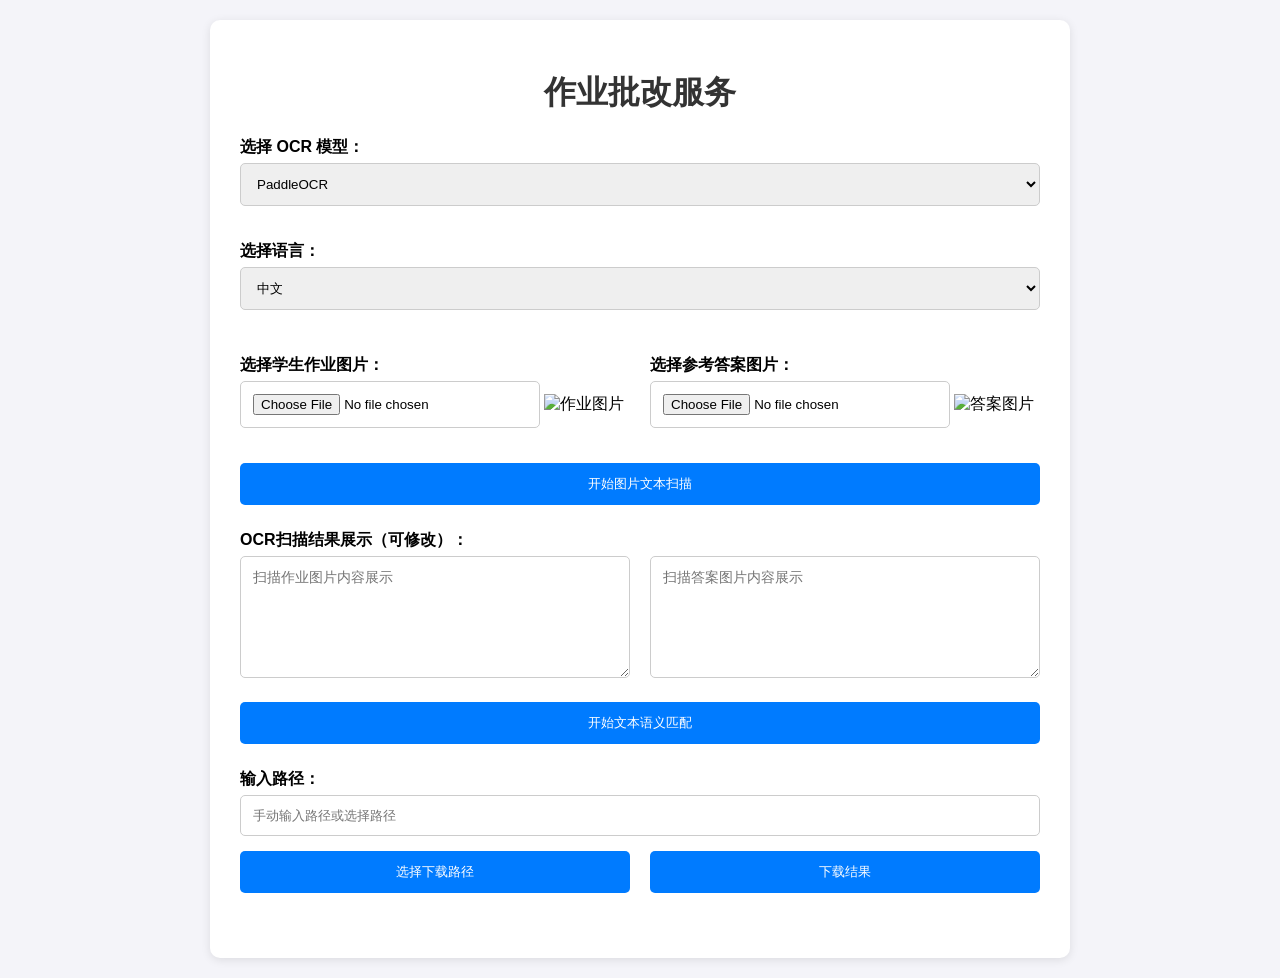
<file: research/ui/ocr_prototype.html>
<!DOCTYPE html>
<html lang="en">
  <head>
    <meta charset="UTF-8" />
    <meta name="viewport" content="width=device-width, initial-scale=1.0" />
    <title>OCR 服务</title>
    <style>
      body {
        font-family: Arial, sans-serif;
        margin: 0;
        padding: 20px;
        background-color: #f4f4f9;
      }
      .container {
        max-width: 800px;
        margin: 0 auto;
        background: white;
        padding: 30px;
        border-radius: 10px;
        box-shadow: 0 2px 10px rgba(0, 0, 0, 0.1);
      }
      h1 {
        text-align: center;
        color: #333;
      }
      label {
        font-weight: bold;
        margin-top: 10px;
        display: block;
        margin-bottom: 5px;
      }
      input,
      select,
      button {
        width: 100%;
        padding: 12px;
        margin-bottom: 15px;
        border: 1px solid #ccc;
        border-radius: 5px;
        box-sizing: border-box;
      }
      button {
        background-color: #007bff;
        color: white;
        border: none;
        cursor: pointer;
      }
      button:hover {
        background-color: #0056b3;
      }
      .output {
        margin-top: 30px;
        background: #f9f9f9;
        padding: 15px;
        border-radius: 5px;
        display: none;
      }
      .output pre {
        font-size: 14px;
        color: #333;
        margin: 0;
      }
      #downloadButton {
        background-color: #28a745;
        margin-top: 15px;
      }
      #downloadButton:hover {
        background-color: #218838;
      }
      .path-box {
        display: flex;
        justify-content: space-between;
        align-items: center;
      }
      .input-boxs {
        display: flex;
        gap: 20px;
        margin-bottom: 20px;
      }
      .input-box {
        flex: 1;
      }
      .input-box input {
        width: calc(100% - 90px); /* Allow room for button */
      }
      .path-box button {
        width: 80px;
      }
      .hidden {
        display: none;
      }
      .form-group {
        margin-bottom: 20px;
      }
      .img-show {
        width: 100%;
        height: auto;
      }
      .download-box {
        display: flex;
        gap: 20px;
        margin-bottom: 20px;
      }
      textarea {
        width: 100%;
        padding: 12px;
        border: 1px solid #ccc;
        border-radius: 5px;
        font-family: Arial, sans-serif;
        font-size: 14px;
        box-sizing: border-box;
        resize: vertical; /* 可选，允许垂直调整大小 */
      }
    </style>
  </head>
  <body>
    <div class="container">
      <h1>作业批改服务</h1>
      <form id="ocrForm">
        <div class="form-group">
          <label for="model">选择 OCR 模型：</label>
          <select id="model">
            <option value="PaddleOCR">PaddleOCR</option>
            <option value="Tesseract">Tesseract</option>
          </select>
        </div>

        <div class="form-group">
          <label for="language">选择语言：</label>
          <select id="language">
            <option value="中文">中文</option>
            <option value="英文">英文</option>
          </select>
        </div>

        <div class="input-boxs">
          <div class="input-box">
            <label for="fileInput1">选择学生作业图片：</label>
            <input type="file" id="fileInput1" name="file1" accept="image/*" />
            <img id="img1" alt="作业图片" class="img-show" />
          </div>
          <div class="input-box">
            <label for="fileInput2">选择参考答案图片：</label>
            <input type="file" id="fileInput2" name="file2" accept="image/*" />
            <img id="img2" alt="答案图片" class="img-show" />
          </div>
        </div>

        <button type="button" id="ScanButton">开始图片文本扫描</button>

        <div class="form-group">
          <label for="">OCR扫描结果展示（可修改）：</label>
          <div class="input-boxs">
            <div class="input-box">
              <textarea
                id="content_work"
                placeholder="扫描作业图片内容展示"
                rows="6"
                style="width: 100%; resize: vertical"
              ></textarea>
            </div>
            <div class="input-box">
              <textarea
                id="content_answer"
                placeholder="扫描答案图片内容展示"
                rows="6"
                style="width: 100%; resize: vertical"
              ></textarea>
            </div>
          </div>
        </div>

        <button type="button" id="CompareButton">开始文本语义匹配</button>

        <div class="form-group">
          <label for="inputPath">输入路径：</label>
          <input
            type="text"
            id="DownloadPath"
            placeholder="手动输入路径或选择路径"
          />
          <div class="download-box">
            <button type="button" id="choosePathButton">选择下载路径</button>
            <button type="button" id="DownloadButton">下载结果</button>
          </div>
        </div>
      </form>

      <div class="output hidden" id="output">
        <h3>处理结果：</h3>
        <pre id="outputContent">等待处理...</pre>
        <button id="downloadButton" class="hidden">下载结果</button>
      </div>
    </div>

    <script>
      // 处理文件选择后的路径更新和图片预览
      document
        .getElementById("fileInput1")
        .addEventListener("change", function () {
          const file = this.files[0];
          if (file) {
            // 显示预览
            document.getElementById("img1").src = URL.createObjectURL(file);
            document.getElementById("img1").style.display = "block"; // 显示图片
          }
        });

      document
        .getElementById("fileInput2")
        .addEventListener("change", function () {
          const file = this.files[0];
          if (file) {
            // 显示预览
            document.getElementById("img2").src = URL.createObjectURL(file);
            document.getElementById("img2").style.display = "block"; // 显示图片
          }
        });

      document
        .getElementById("ScanButton")
        .addEventListener("click", async () => {
          const fileInput1 = document.getElementById("fileInput1");
          const fileInput2 = document.getElementById("fileInput2");

          if (!fileInput1.files[0] || !fileInput2.files[0]) {
            alert("请提供作业图片和参考答案图片！");
            return;
          }

          const formData = new FormData();
          formData.append("file1", fileInput1.files[0]);
          formData.append("file2", fileInput2.files[0]);
          formData.append("model", document.getElementById("model").value); // 选择的模型
          formData.append(
            "language",
            document.getElementById("language").value
          ); // 选择的语言

          try {
            const response = await fetch("http://127.0.0.1:5000/ocr", {
              method: "POST",
              body: formData,
            });

            const data = await response.json();
            const outputDiv = document.getElementById("output");
            const outputContent = document.getElementById("outputContent");

            if (response.ok) {
              outputDiv.classList.remove("hidden");
              outputContent.innerText =
                `扫描结果（部分显示）：\n\n` +
                `作业内容:\n${data.workContent}\n\n` +
                `参考答案内容:\n${data.answerContent}`;

              // 填充文本框中的扫描结果
              document.getElementById("content_work").value = data.workContent;
              document.getElementById("content_answer").value =
                data.answerContent;
            } else {
              outputDiv.classList.remove("hidden");
              outputContent.innerText = `处理失败：${data.message}`;
            }
          } catch (error) {
            document.getElementById(
              "outputContent"
            ).innerText = `请求出错：${error.message}`;
          }
        });

      // 处理文本匹配按钮
      document
        .getElementById("CompareButton")
        .addEventListener("click", async () => {
          const contentWork = document.getElementById("content_work").value;
          const contentAnswer = document.getElementById("content_answer").value;

          if (!contentWork || !contentAnswer) {
            alert("请扫描并填写作业内容和参考答案内容！");
            return;
          }

          const payload = {
            workContent: contentWork,
            answerContent: contentAnswer,
          };

          try {
            const response = await fetch(
              "http://127.0.0.1:5000/compare_texts",
              {
                method: "POST",
                headers: {
                  "Content-Type": "application/json",
                },
                body: JSON.stringify(payload),
              }
            );

            const data = await response.json();
            if (response.ok) {
              alert(`文本匹配结果：\n相似度：${data.similarity}%`);
            } else {
              alert(`错误：${data.message}`);
            }
          } catch (error) {
            alert(`请求失败：${error.message}`);
          }
        });
    </script>
  </body>
</html>
</file>
